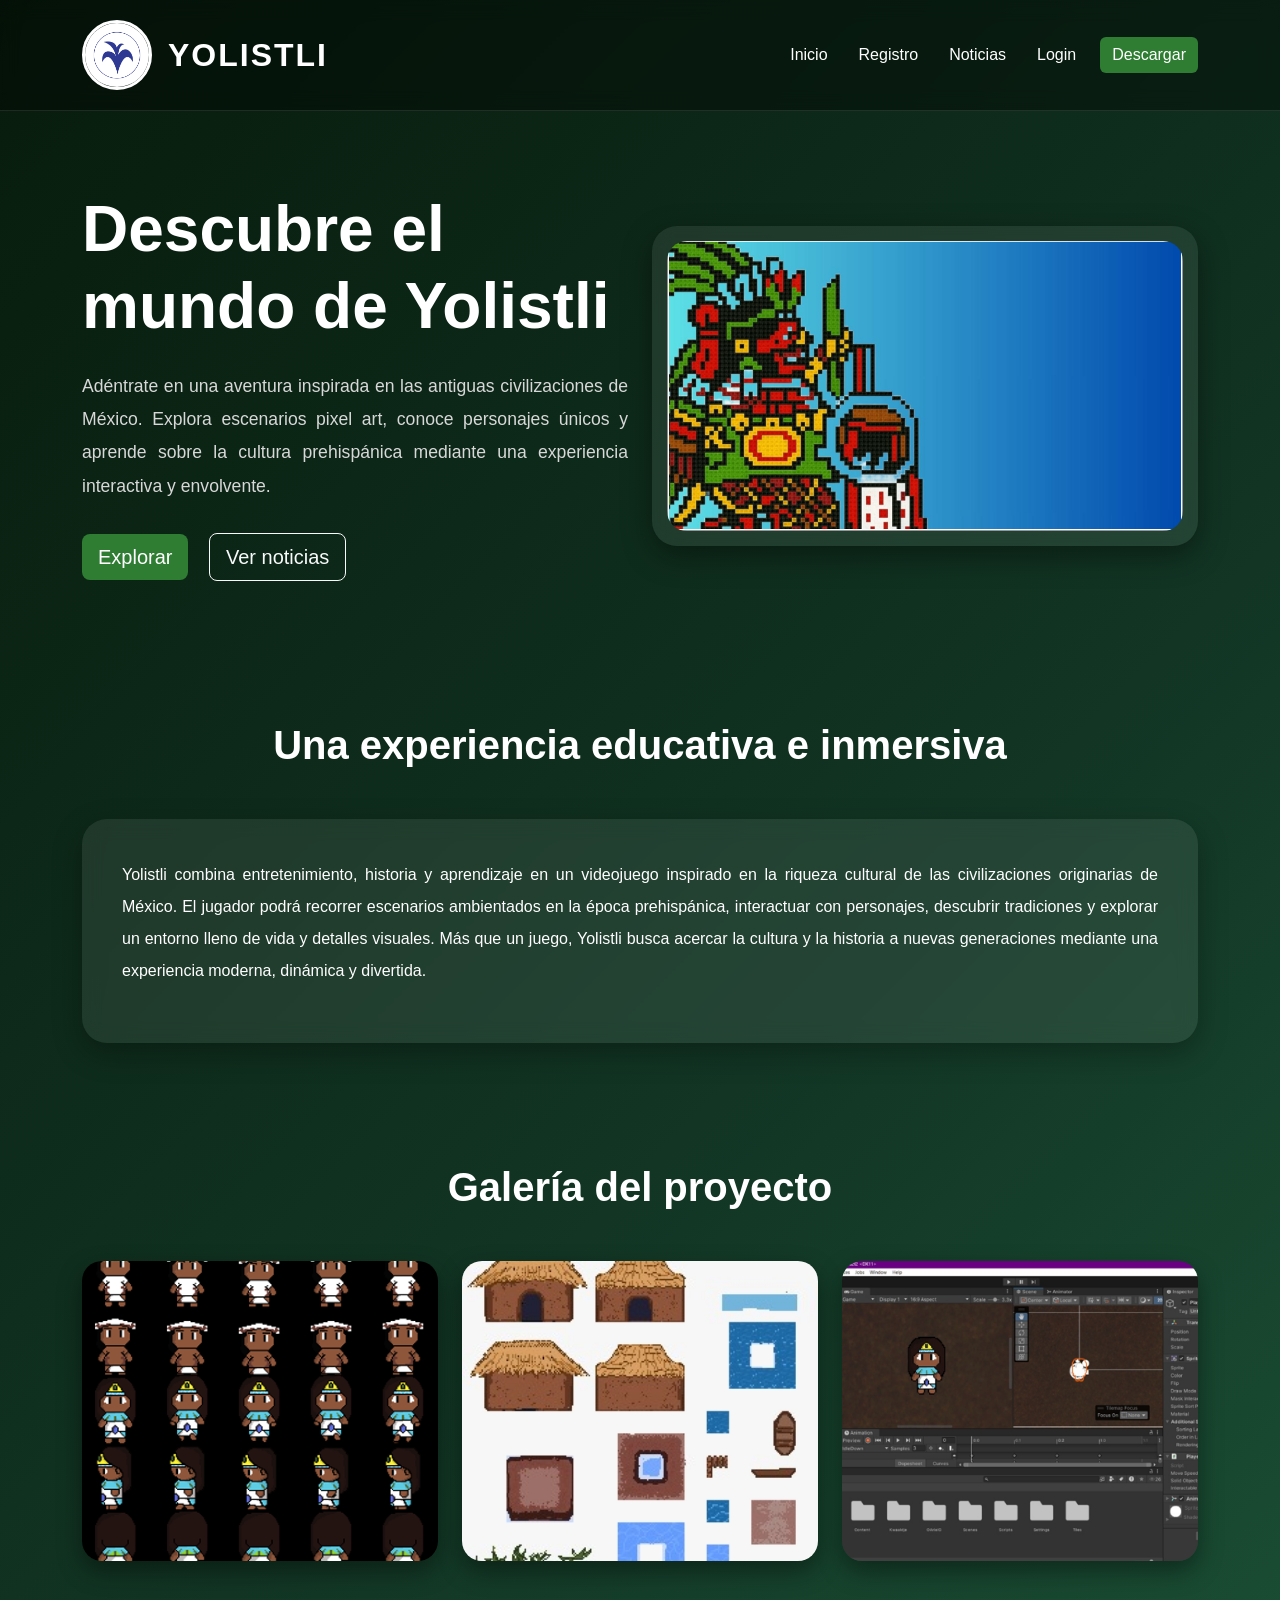
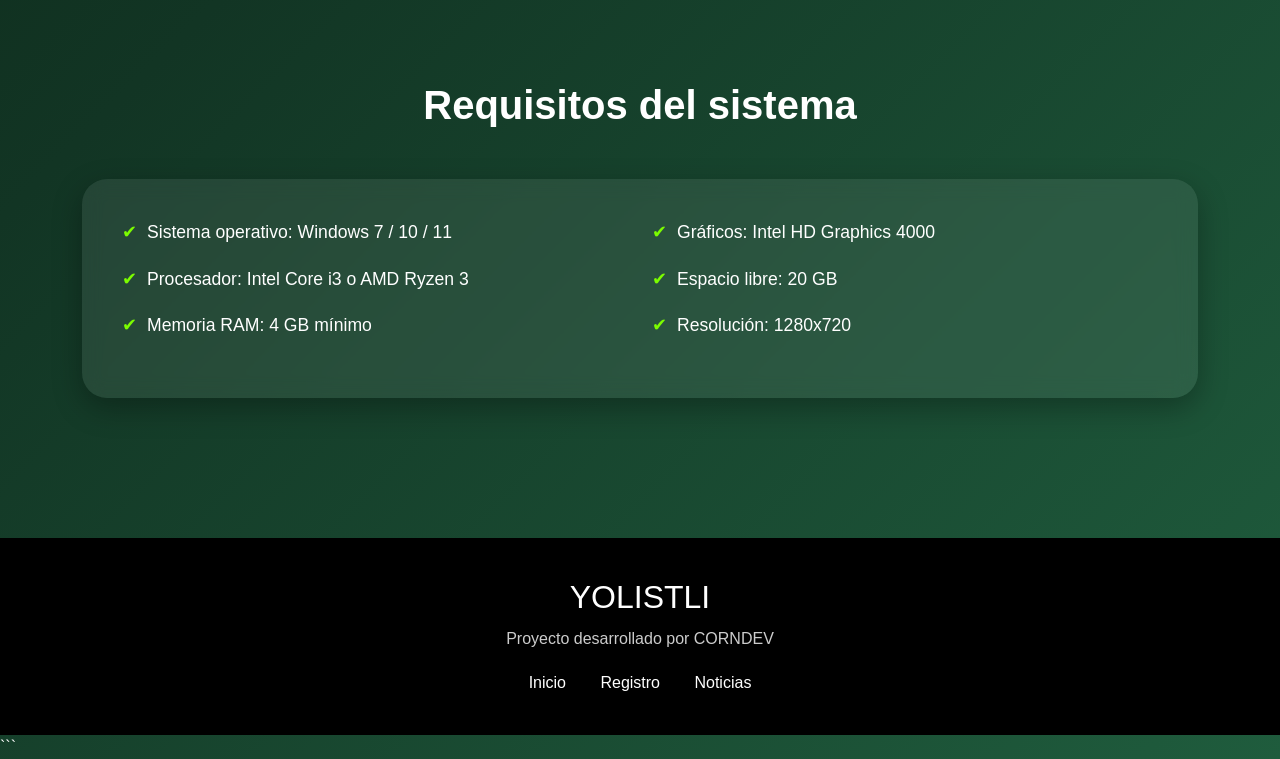
<file: public/index.html>
<!DOCTYPE html>
<html lang="es">
<head>
    <meta charset="UTF-8">
    <meta name="viewport" content="width=device-width, initial-scale=1.0">
    <title>Yolistli</title>

    <!-- Bootstrap -->
    <link href="https://cdn.jsdelivr.net/npm/bootstrap@5.3.3/dist/css/bootstrap.min.css" rel="stylesheet">

    <!-- CSS -->
    <link rel="stylesheet" href="estilos.css">
</head>
<body>

<!-- ================= NAVBAR ================= -->
<nav class="navbar navbar-expand-lg navbar-dark custom-navbar">
    <div class="container">

        <!-- Logo -->
        <a class="navbar-brand d-flex align-items-center" href="#">
            <img src="imagenes/logo.jpeg" alt="Logo" class="logo-img">
            <span class="ms-3 titulo-logo">YOLISTLI</span>
        </a>

        <!-- Botón responsive -->
        <button class="navbar-toggler" type="button" data-bs-toggle="collapse" data-bs-target="#menu">
            <span class="navbar-toggler-icon"></span>
        </button>

        <!-- Menú -->
        <div class="collapse navbar-collapse" id="menu">

            <ul class="navbar-nav ms-auto align-items-lg-center">

                <li class="nav-item">
                    <a class="nav-link active" href="index.html">Inicio</a>
                </li>

                <li class="nav-item">
                    <a class="nav-link" href="registro.html">Registro</a>
                </li>

                <li class="nav-item">
                    <a class="nav-link" href="noticias.html">Noticias</a>
                </li>

                <li class="nav-item">
                    <a class="nav-link" href="login.html">Login</a>
                </li>

                <li class="nav-item ms-lg-3">
                    <button class="btn btn-success descargar-btn">
                        Descargar
                    </button>
                </li>

            </ul>

        </div>

    </div>
</nav>

<!-- ================= HERO ================= -->
<section class="hero">

    <div class="container">

        <div class="row align-items-center">

            <!-- TEXTO -->
            <div class="col-lg-6">

                <h1 class="hero-title">
                    Descubre el mundo de Yolistli
                </h1>

                <p class="hero-text">
                    Adéntrate en una aventura inspirada en las antiguas civilizaciones de México.
                    Explora escenarios pixel art, conoce personajes únicos y aprende sobre la
                    cultura prehispánica mediante una experiencia interactiva y envolvente.
                </p>

                <div class="hero-buttons">
                    <button class="btn btn-success btn-lg me-3">
                        Explorar
                    </button>

                    <a href="noticias.html" class="btn btn-outline-light btn-lg">
                        Ver noticias
                    </a>
                </div>

            </div>

            <!-- IMAGEN -->
            <div class="col-lg-6 text-center mt-5 mt-lg-0">

                <div class="hero-image-container">
                    <img src="imagenes/Imagen_de_carga1.png"
                         alt="Imagen principal"
                         class="hero-image">
                </div>

            </div>

        </div>

    </div>

</section>

<!-- ================= INFORMACIÓN ================= -->
<section class="info-section">

    <div class="container">

        <div class="section-title">
            <h2>Una experiencia educativa e inmersiva</h2>
        </div>

        <div class="info-card">

            <p>
                Yolistli combina entretenimiento, historia y aprendizaje en un videojuego
                inspirado en la riqueza cultural de las civilizaciones originarias de México.

                El jugador podrá recorrer escenarios ambientados en la época prehispánica,
                interactuar con personajes, descubrir tradiciones y explorar un entorno lleno
                de vida y detalles visuales.

                Más que un juego, Yolistli busca acercar la cultura y la historia a nuevas
                generaciones mediante una experiencia moderna, dinámica y divertida.
            </p>

        </div>

    </div>

</section>

<!-- ================= GALERÍA ================= -->
<section class="galeria-section">

    <div class="container">

        <div class="section-title">
            <h2>Galería del proyecto</h2>
        </div>

        <div class="row g-4">

            <div class="col-md-4">
                <div class="custom-card">
                    <img src="imagenes/bocetos_de_personaje_principal.png" alt="">
                </div>
            </div>

            <div class="col-md-4">
                <div class="custom-card">
                    <img src="imagenes/Bocetos_casa.jpeg" alt="">
                </div>
            </div>

            <div class="col-md-4">
                <div class="custom-card">
                    <img src="imagenes/Desarrollo_del_personaje principal.png" alt="">
                </div>
            </div>

        </div>

    </div>

</section>

<!-- ================= REQUISITOS ================= -->
<section class="requisitos-section">

    <div class="container">

        <div class="section-title">
            <h2>Requisitos del sistema</h2>
        </div>

        <div class="requisitos-card">

            <div class="row">

                <div class="col-md-6">
                    <ul>
                        <li>Sistema operativo: Windows 7 / 10 / 11</li>
                        <li>Procesador: Intel Core i3 o AMD Ryzen 3</li>
                        <li>Memoria RAM: 4 GB mínimo</li>
                    </ul>
                </div>

                <div class="col-md-6">
                    <ul>
                        <li>Gráficos: Intel HD Graphics 4000</li>
                        <li>Espacio libre: 20 GB</li>
                        <li>Resolución: 1280x720</li>
                    </ul>
                </div>

            </div>

        </div>

    </div>

</section>

<!-- ================= FOOTER ================= -->
<footer class="footer">

    <div class="container text-center">

        <h4>YOLISTLI</h4>

        <p>
            Proyecto desarrollado por CORNDEV
        </p>

        <div class="footer-links">

            <a href="index.html">Inicio</a>
            <a href="registro.html">Registro</a>
            <a href="noticias.html">Noticias</a>

        </div>

    </div>

</footer>

<!-- Bootstrap -->
<script src="https://cdn.jsdelivr.net/npm/bootstrap@5.3.3/dist/js/bootstrap.bundle.min.js"></script>

<!-- JS -->
<script>

document.querySelector(".descargar-btn").addEventListener("click", function(){

    alert("La descarga estará disponible próximamente.");

});

</script>

</body>
</html>
```
</file>
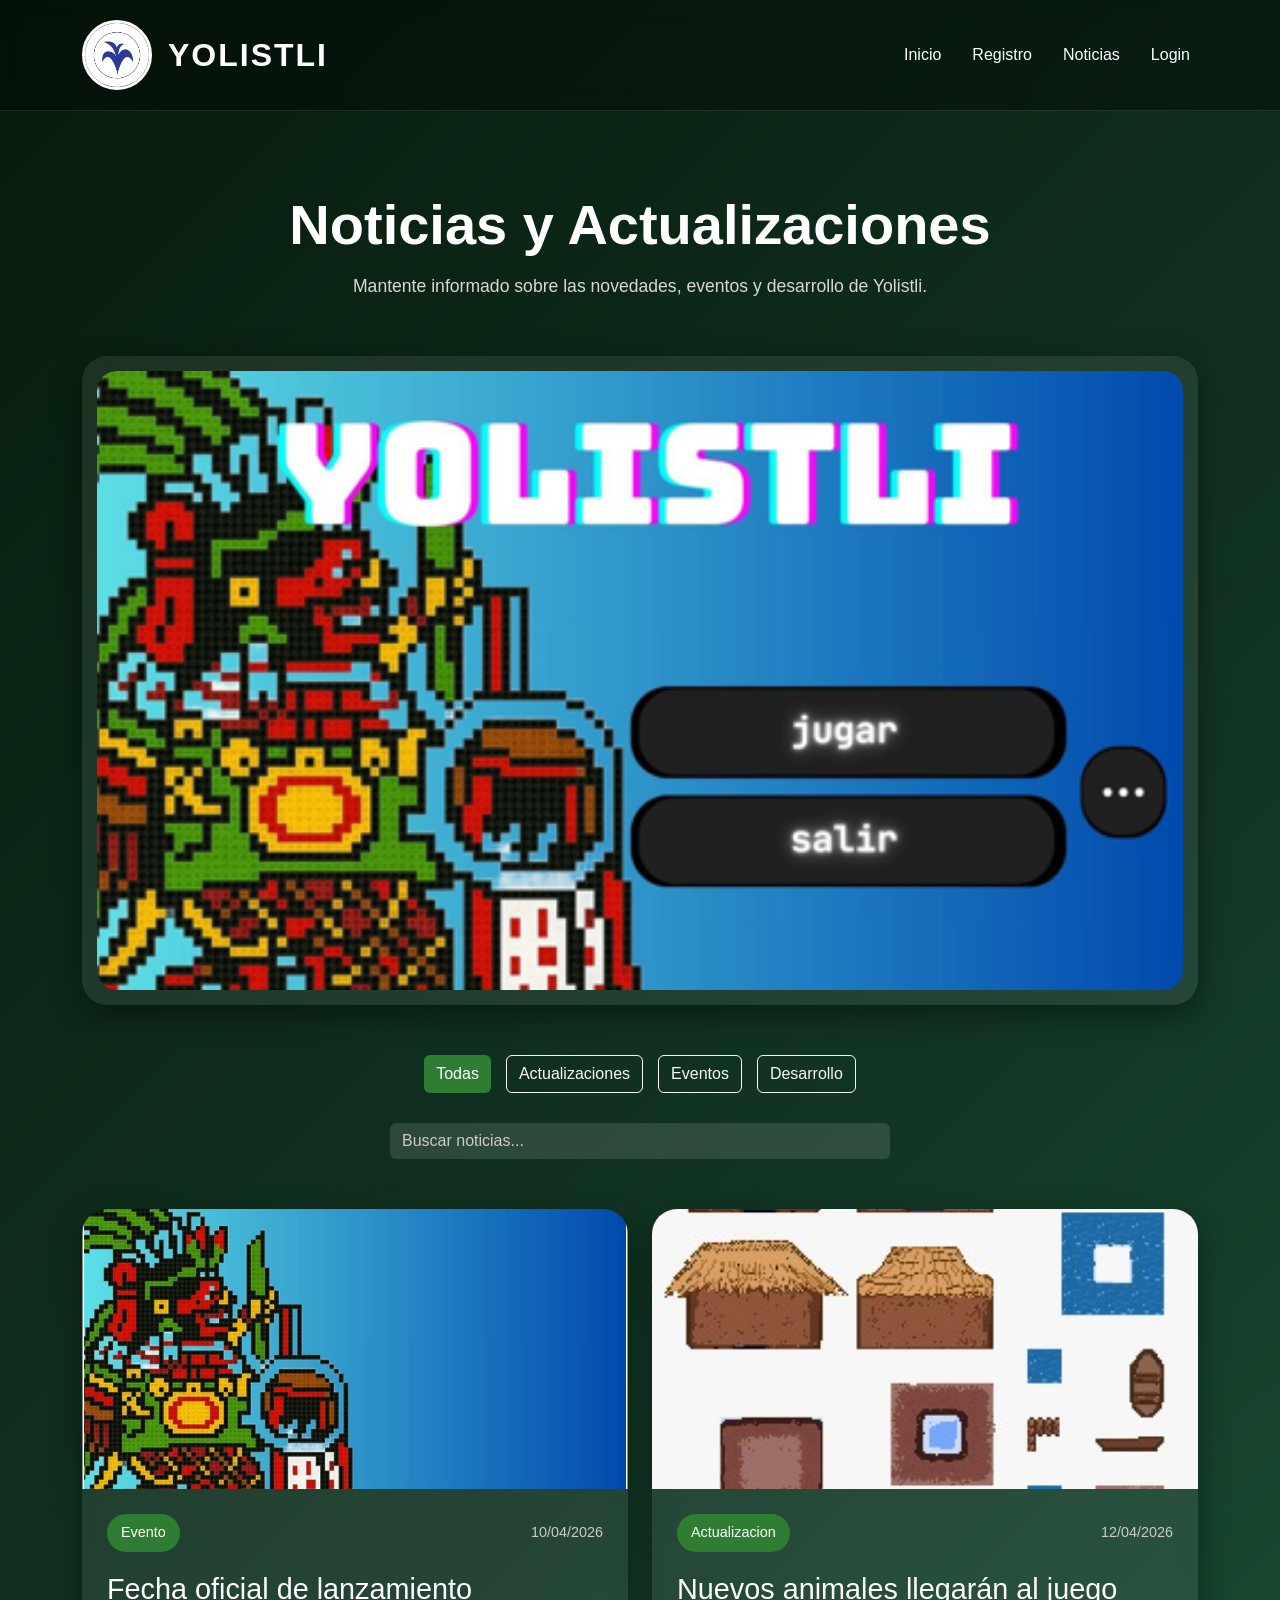
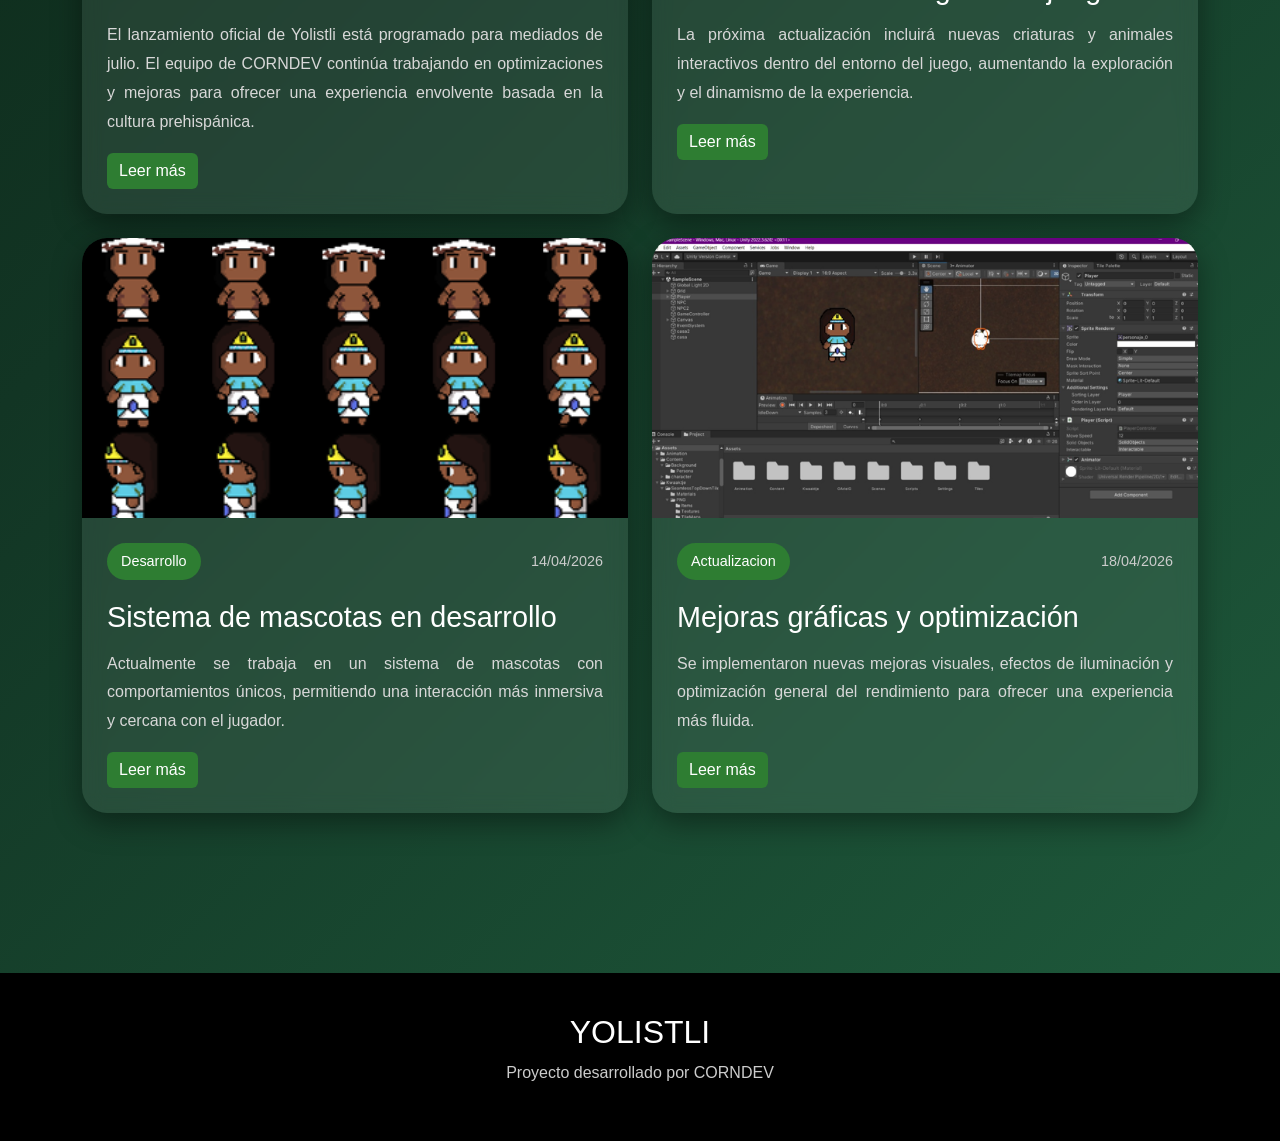
<file: public/noticias.html>
<!DOCTYPE html>
<html lang="es">
<head>
    <meta charset="UTF-8">
    <meta name="viewport" content="width=device-width, initial-scale=1.0">
    <title>Noticias - Yolistli</title>

    <!-- Bootstrap -->
    <link href="https://cdn.jsdelivr.net/npm/bootstrap@5.3.3/dist/css/bootstrap.min.css" rel="stylesheet">

    <!-- CSS -->
    <link rel="stylesheet" href="estilos.css">
</head>
<body>

<!-- ================= NAVBAR ================= -->

<nav class="navbar navbar-expand-lg navbar-dark custom-navbar">

    <div class="container">

        <a class="navbar-brand d-flex align-items-center" href="index.html">

            <img src="imagenes/logo.jpeg" class="logo-img">

            <span class="ms-3 titulo-logo">YOLISTLI</span>

        </a>

        <button class="navbar-toggler"
                type="button"
                data-bs-toggle="collapse"
                data-bs-target="#menu">

            <span class="navbar-toggler-icon"></span>

        </button>

        <div class="collapse navbar-collapse" id="menu">

            <ul class="navbar-nav ms-auto">

                <li class="nav-item">
                    <a class="nav-link" href="index.html">Inicio</a>
                </li>

                <li class="nav-item">
                    <a class="nav-link" href="registro.html">Registro</a>
                </li>

                <li class="nav-item">
                    <a class="nav-link active" href="noticias.html">Noticias</a>
                </li>

                <li class="nav-item">
                    <a class="nav-link" href="login.html">Login</a>
                </li>

            </ul>

        </div>

    </div>

</nav>

<!-- ================= HERO ================= -->

<section class="noticias-hero">

    <div class="container text-center">

        <h1 class="noticias-title">
            Noticias y Actualizaciones
        </h1>

        <p class="noticias-subtitle">
            Mantente informado sobre las novedades, eventos y desarrollo de Yolistli.
        </p>

    </div>

</section>

<!-- ================= IMAGEN ================= -->

<section class="imagen-noticias-section">

    <div class="container">

        <div class="imagen-noticias-card">

            <img src="imagenes/Menu_de_carga1.png"
                 alt="Noticias Yolistli"
                 class="imagen-noticias">

        </div>

    </div>

</section>

<!-- ================= FILTROS ================= -->

<section class="filtros-section">

    <div class="container">

        <div class="filtros-container">

            <button class="btn btn-success filtro-btn"
                    onclick="filtrarNoticias('todas')">

                Todas

            </button>

            <button class="btn btn-outline-light filtro-btn"
                    onclick="filtrarNoticias('actualizacion')">

                Actualizaciones

            </button>

            <button class="btn btn-outline-light filtro-btn"
                    onclick="filtrarNoticias('evento')">

                Eventos

            </button>

            <button class="btn btn-outline-light filtro-btn"
                    onclick="filtrarNoticias('desarrollo')">

                Desarrollo

            </button>

        </div>

    </div>

</section>

<!-- ================= BUSCADOR ================= -->

<section class="buscador-noticias-section">

    <div class="container">

        <input type="text"
               id="buscadorNoticias"
               class="form-control buscador-noticias"
               placeholder="Buscar noticias...">

    </div>

</section>

<!-- ================= NOTICIAS ================= -->

<section class="noticias-section">

    <div class="container">

        <div class="row g-4"
             id="contenedorNoticias">

        </div>

    </div>

</section>

<!-- ================= FOOTER ================= -->

<footer class="footer">

    <div class="container text-center">

        <h4>YOLISTLI</h4>

        <p>
            Proyecto desarrollado por CORNDEV
        </p>

    </div>

</footer>

<!-- Bootstrap -->
<script src="https://cdn.jsdelivr.net/npm/bootstrap@5.3.3/dist/js/bootstrap.bundle.min.js"></script>

<!-- ================= JAVASCRIPT ================= -->

<script>

// ================= ARRAY DE OBJETOS =================

const noticias = [

    {

        titulo:
        "Fecha oficial de lanzamiento",

        fecha:
        "10/04/2026",

        categoria:
        "evento",

        descripcion:
        "El lanzamiento oficial de Yolistli está programado para mediados de julio. El equipo de CORNDEV continúa trabajando en optimizaciones y mejoras para ofrecer una experiencia envolvente basada en la cultura prehispánica.",

        imagen:
        "imagenes/Imagen_de_carga1.png"

    },

    {

        titulo:
        "Nuevos animales llegarán al juego",

        fecha:
        "12/04/2026",

        categoria:
        "actualizacion",

        descripcion:
        "La próxima actualización incluirá nuevas criaturas y animales interactivos dentro del entorno del juego, aumentando la exploración y el dinamismo de la experiencia.",

        imagen:
        "imagenes/Bocetos_casa.jpeg"

    },

    {

        titulo:
        "Sistema de mascotas en desarrollo",

        fecha:
        "14/04/2026",

        categoria:
        "desarrollo",

        descripcion:
        "Actualmente se trabaja en un sistema de mascotas con comportamientos únicos, permitiendo una interacción más inmersiva y cercana con el jugador.",

        imagen:
        "imagenes/bocetos_de_personaje_principal.png"

    },

    {

        titulo:
        "Mejoras gráficas y optimización",

        fecha:
        "18/04/2026",

        categoria:
        "actualizacion",

        descripcion:
        "Se implementaron nuevas mejoras visuales, efectos de iluminación y optimización general del rendimiento para ofrecer una experiencia más fluida.",

        imagen:
        "imagenes/Desarrollo_del_personaje principal.png"

    }

];

// ================= CONTENEDOR =================

const contenedor =
document.getElementById("contenedorNoticias");

const buscador =
document.getElementById("buscadorNoticias");

// ================= MOSTRAR NOTICIAS =================

function mostrarNoticias(listaNoticias){

    contenedor.innerHTML = "";

    listaNoticias.forEach((noticia)=>{

        contenedor.innerHTML += `

        <div class="col-lg-6">

            <div class="noticia-card">

                <img src="${noticia.imagen}"
                     class="noticia-img">

                <div class="noticia-content">

                    <div class="noticia-top">

                        <span class="categoria-badge">
                            ${noticia.categoria}
                        </span>

                        <span class="fecha-noticia">
                            ${noticia.fecha}
                        </span>

                    </div>

                    <h3>
                        ${noticia.titulo}
                    </h3>

                    <p>
                        ${noticia.descripcion}
                    </p>

                    <button class="btn btn-success">

                        Leer más

                    </button>

                </div>

            </div>

        </div>

        `;

    });

}

// ================= FILTROS =================

function filtrarNoticias(categoria){

    if(categoria === "todas"){

        mostrarNoticias(noticias);

    }else{

        const filtradas = noticias.filter(noticia =>

            noticia.categoria === categoria

        );

        mostrarNoticias(filtradas);

    }

}

// ================= BUSCADOR =================

buscador.addEventListener("input", ()=>{

    const texto =
    buscador.value.toLowerCase();

    const resultados =
    noticias.filter(noticia =>

        noticia.titulo.toLowerCase().includes(texto)
        ||
        noticia.descripcion.toLowerCase().includes(texto)

    );

    mostrarNoticias(resultados);

});

// ================= INICIO =================

mostrarNoticias(noticias);

</script>

</body>
</html>
</file>
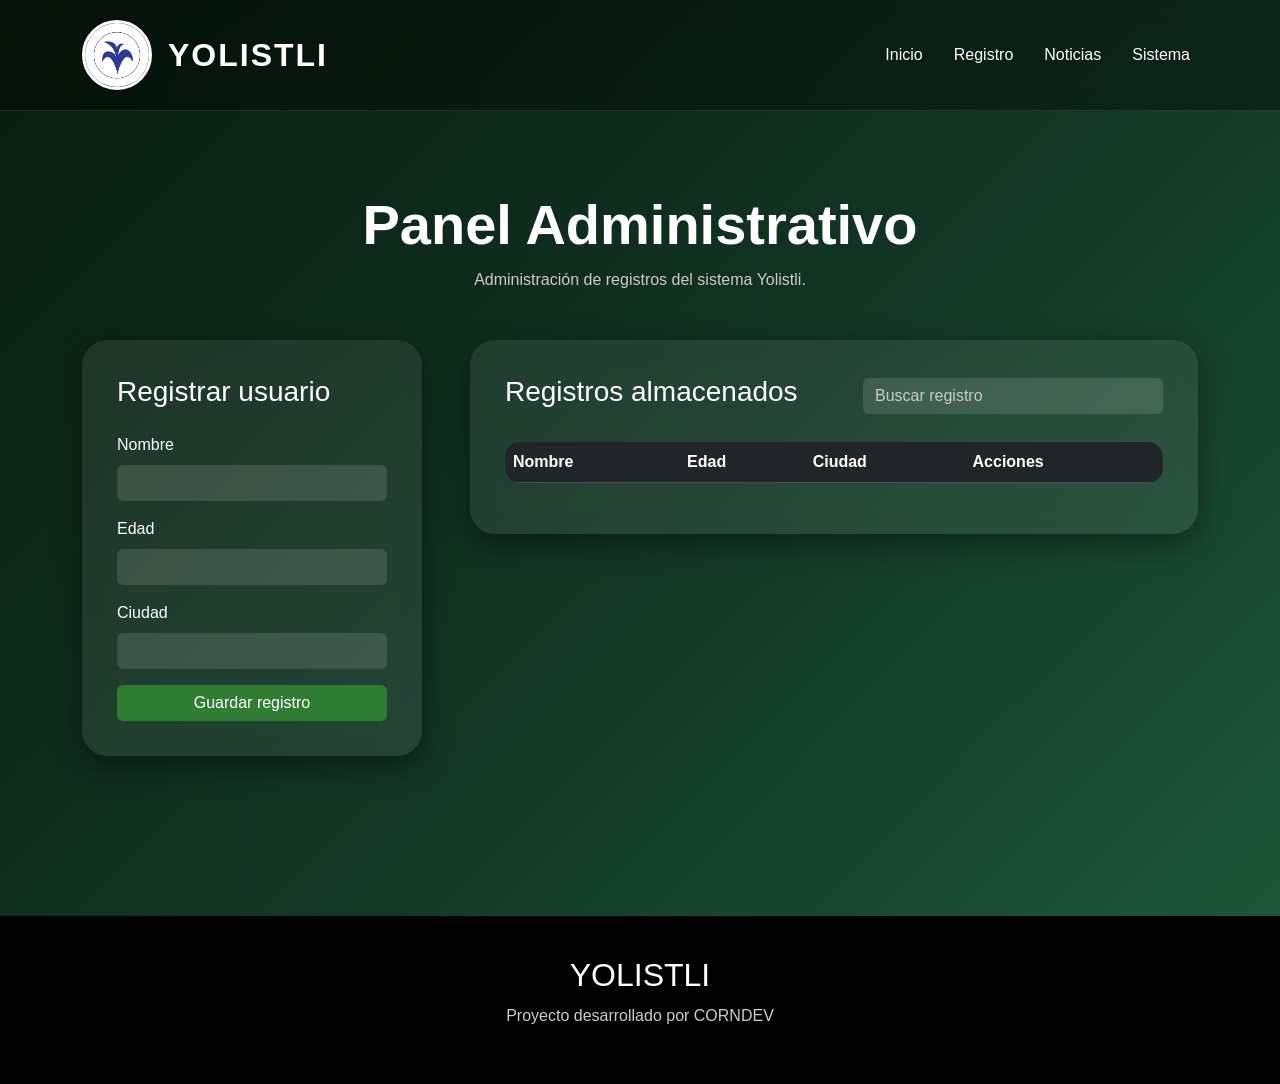
<file: public/sistema.html>
<!DOCTYPE html>
<html lang="es">
<head>
    <meta charset="UTF-8">
    <meta name="viewport" content="width=device-width, initial-scale=1.0">
    <title>Sistema - Yolistli</title>

    <!-- Bootstrap -->
    <link href="https://cdn.jsdelivr.net/npm/bootstrap@5.3.3/dist/css/bootstrap.min.css" rel="stylesheet">

    <!-- CSS -->
    <link rel="stylesheet" href="estilos.css">
</head>
<body>

<!-- ================= NAVBAR ================= -->

<nav class="navbar navbar-expand-lg navbar-dark custom-navbar">

    <div class="container">

        <a class="navbar-brand d-flex align-items-center" href="index.html">

            <img src="imagenes/logo.jpeg" class="logo-img">

            <span class="ms-3 titulo-logo">YOLISTLI</span>

        </a>

        <button class="navbar-toggler"
                type="button"
                data-bs-toggle="collapse"
                data-bs-target="#menu">

            <span class="navbar-toggler-icon"></span>

        </button>

        <div class="collapse navbar-collapse" id="menu">

            <ul class="navbar-nav ms-auto">

                <li class="nav-item">
                    <a class="nav-link" href="index.html">Inicio</a>
                </li>

                <li class="nav-item">
                    <a class="nav-link" href="registro.html">Registro</a>
                </li>

                <li class="nav-item">
                    <a class="nav-link" href="noticias.html">Noticias</a>
                </li>

                <li class="nav-item">
                    <a class="nav-link active" href="sistema.html">Sistema</a>
                </li>

            </ul>

        </div>

    </div>

</nav>

<!-- ================= HERO ================= -->

<section class="sistema-section">

    <div class="container">

        <div class="text-center mb-5">

            <h1 class="sistema-title">
                Panel Administrativo
            </h1>

            <p class="sistema-subtitle">
                Administración de registros del sistema Yolistli.
            </p>

        </div>

        <div class="row g-5">

            <!-- ================= FORM ================= -->

            <div class="col-lg-4">

                <div class="sistema-card">

                    <h3 class="mb-4">
                        Registrar usuario
                    </h3>

                    <form id="sistemaForm">

                        <div class="mb-3">

                            <label class="form-label">
                                Nombre
                            </label>

                            <input type="text"
                                   class="form-control"
                                   id="nombreSistema">

                        </div>

                        <div class="mb-3">

                            <label class="form-label">
                                Edad
                            </label>

                            <input type="number"
                                   class="form-control"
                                   id="edadSistema">

                        </div>

                        <div class="mb-3">

                            <label class="form-label">
                                Ciudad
                            </label>

                            <input type="text"
                                   class="form-control"
                                   id="ciudadSistema">

                        </div>

                        <div class="d-grid">

                            <button class="btn btn-success">

                                Guardar registro

                            </button>

                        </div>

                    </form>

                </div>

            </div>

            <!-- ================= TABLA ================= -->

            <div class="col-lg-8">

                <div class="sistema-card">

                    <div class="tabla-header">

                        <h3>
                            Registros almacenados
                        </h3>

                        <input type="text"
                               class="form-control buscador"
                               id="buscarSistema"
                               placeholder="Buscar registro">

                    </div>

                    <div class="table-responsive">

                        <table class="table table-dark table-hover">

                            <thead>

                                <tr>

                                    <th>Nombre</th>
                                    <th>Edad</th>
                                    <th>Ciudad</th>
                                    <th>Acciones</th>

                                </tr>

                            </thead>

                            <tbody id="tablaSistema">

                            </tbody>

                        </table>

                    </div>

                </div>

            </div>

        </div>

    </div>

</section>

<!-- ================= FOOTER ================= -->

<footer class="footer">

    <div class="container text-center">

        <h4>YOLISTLI</h4>

        <p>
            Proyecto desarrollado por CORNDEV
        </p>

    </div>

</footer>

<!-- Bootstrap -->
<script src="https://cdn.jsdelivr.net/npm/bootstrap@5.3.3/dist/js/bootstrap.bundle.min.js"></script>

<!-- ================= JAVASCRIPT ================= -->

<script>

let registros =
JSON.parse(localStorage.getItem("registros"))
|| [];

// ELEMENTOS

const sistemaForm =
document.getElementById("sistemaForm");

const tablaSistema =
document.getElementById("tablaSistema");

const buscarSistema =
document.getElementById("buscarSistema");

// ================= FORMULARIO =================

sistemaForm.addEventListener("submit", (e)=>{

    e.preventDefault();

    const nombre =
    document.getElementById("nombreSistema").value;

    const edad =
    document.getElementById("edadSistema").value;

    const ciudad =
    document.getElementById("ciudadSistema").value;

    if(
        nombre === ""
        ||
        edad === ""
        ||
        ciudad === ""
    ){

        alert("Completa todos los campos");

        return;

    }

    // OBJETO

    const usuario = {

        nombre,
        edad,
        ciudad

    };

    // PUSH

    registros.push(usuario);

    // GUARDAR

    localStorage.setItem(
        "registros",
        JSON.stringify(registros)
    );

    // ACTUALIZAR

    mostrarRegistros();

    // RESET

    sistemaForm.reset();

});

// ================= MOSTRAR =================

function mostrarRegistros(){

    tablaSistema.innerHTML = "";

    registros.forEach((registro, index)=>{

        tablaSistema.innerHTML += `

        <tr>

            <td>${registro.nombre}</td>

            <td>${registro.edad}</td>

            <td>${registro.ciudad}</td>

            <td>

                <button class="btn btn-danger btn-sm"
                        onclick="eliminarRegistro(${index})">

                    Eliminar

                </button>

            </td>

        </tr>

        `;

    });

}

// ================= ELIMINAR =================

function eliminarRegistro(index){

    registros.splice(index,1);

    localStorage.setItem(
        "registros",
        JSON.stringify(registros)
    );

    mostrarRegistros();

}

// ================= BUSCADOR =================

buscarSistema.addEventListener("input", ()=>{

    const texto =
    buscarSistema.value.toLowerCase();

    const filas =
    tablaSistema.querySelectorAll("tr");

    filas.forEach(fila => {

        const contenido =
        fila.textContent.toLowerCase();

        fila.style.display =
        contenido.includes(texto)
        ? ""
        : "none";

    });

});

// ================= INICIO =================

mostrarRegistros();

</script>

</body>
</html>
</file>
<file: public/estilos.css>
/* ================= RESET ================= */

*{
    margin:0;
    padding:0;
    box-sizing:border-box;
}

/* ================= BODY ================= */

body{
    font-family: Arial, sans-serif;
    background:
    linear-gradient(
    135deg,
    #071b0c,
    #123524,
    #1f5c3d
    );

    color:white;
    overflow-x:hidden;
}

/* ================= NAVBAR ================= */

.custom-navbar{
    background: rgba(0,0,0,0.35);
    backdrop-filter: blur(10px);
    padding:15px 0;
    border-bottom:1px solid rgba(255,255,255,0.1);
}

.logo-img{
    width:70px;
    height:70px;
    object-fit:cover;
    border-radius:50%;
    border:3px solid #fff;
}

.titulo-logo{
    font-size:2rem;
    font-weight:bold;
    letter-spacing:2px;
}

.nav-link{
    color:white !important;
    margin-left:15px;
    transition:0.3s;
}

.nav-link:hover{
    color:#7CFC00 !important;
}

/* ================= HERO ================= */

.hero{
    padding:80px 0;
}

.hero-title{
    font-size:4rem;
    font-weight:bold;
    margin-bottom:25px;
}

.hero-text{
    font-size:1.1rem;
    line-height:1.9;
    text-align:justify;
    color:#d8d8d8;
}

.hero-buttons{
    margin-top:30px;
}

.hero-image-container{
    background: rgba(255,255,255,0.08);
    border-radius:25px;
    overflow:hidden;
    padding:15px;
    backdrop-filter: blur(10px);

    box-shadow:
    0 10px 30px rgba(0,0,0,0.4);
}

.hero-image{
    width:100%;
    border-radius:20px;
}

/* ================= SECCIONES ================= */

.section-title{
    text-align:center;
    margin-bottom:50px;
}

.section-title h2{
    font-size:2.5rem;
    font-weight:bold;
}

/* ================= INFO ================= */

.info-section{
    padding:60px 0;
}

.info-card{
    background: rgba(255,255,255,0.08);
    padding:40px;
    border-radius:25px;

    backdrop-filter: blur(10px);

    line-height:2;
    text-align:justify;

    box-shadow:
    0 10px 30px rgba(0,0,0,0.3);
}

/* ================= GALERÍA ================= */

.galeria-section{
    padding:60px 0;
}

.custom-card{
    overflow:hidden;
    border-radius:20px;

    transition:0.4s;

    box-shadow:
    0 10px 25px rgba(0,0,0,0.4);
}

.custom-card img{
    width:100%;
    height:300px;
    object-fit:cover;

    transition:0.4s;
}

.custom-card:hover{
    transform:translateY(-10px);
}

.custom-card:hover img{
    transform:scale(1.05);
}

/* ================= REQUISITOS ================= */

.requisitos-section{
    padding:60px 0;
}

.requisitos-card{
    background: rgba(255,255,255,0.08);
    padding:40px;
    border-radius:25px;

    backdrop-filter: blur(10px);

    box-shadow:
    0 10px 30px rgba(0,0,0,0.3);
}

.requisitos-card ul{
    list-style:none;
    padding:0;
}

.requisitos-card li{
    margin-bottom:20px;
    font-size:1.1rem;
    position:relative;
    padding-left:25px;
}

.requisitos-card li::before{
    content:"✔";
    position:absolute;
    left:0;
    color:#7CFC00;
}

/* ================= BOTONES ================= */

.btn-success{
    background:#2e7d32;
    border:none;
    transition:0.3s;
}

.btn-success:hover{
    background:#1b5e20;
    transform:scale(1.05);
}

.btn-outline-light:hover{
    transform:scale(1.05);
}

/* ================= FOOTER ================= */

.footer{
    margin-top:80px;
    background:#000;
    padding:40px 0;
}

.footer h4{
    font-size:2rem;
    margin-bottom:10px;
}

.footer p{
    color:#ccc;
}

.footer-links{
    margin-top:20px;
}

.footer-links a{
    color:white;
    text-decoration:none;
    margin:0 15px;
    transition:0.3s;
}

.footer-links a:hover{
    color:#7CFC00;
}

/* ================= RESPONSIVE ================= */

@media(max-width:992px){

    .hero-title{
        font-size:3rem;
        text-align:center;
    }

    .hero-text{
        text-align:center;
    }

    .hero-buttons{
        text-align:center;
    }

}

@media(max-width:768px){

    .titulo-logo{
        font-size:1.5rem;
    }

    .hero-title{
        font-size:2.3rem;
    }

    .section-title h2{
        font-size:2rem;
    }

    .info-card,
    .requisitos-card{
        padding:25px;
    }

}


/* ================= REGISTRO ================= */

.registro-hero{
    padding:80px 0;
}

.registro-title{
    font-size:3.5rem;
    font-weight:bold;
}

.registro-subtitle{
    color:#d8d8d8;
    margin-top:15px;
    font-size:1.1rem;
}

.registro-card{
    background: rgba(255,255,255,0.08);

    padding:35px;

    border-radius:25px;

    backdrop-filter: blur(10px);

    box-shadow:
    0 10px 30px rgba(0,0,0,0.4);
}

.registro-image-card{
    background: rgba(255,255,255,0.08);

    padding:15px;

    border-radius:25px;

    backdrop-filter: blur(10px);

    box-shadow:
    0 10px 30px rgba(0,0,0,0.4);
}

.registro-image{
    width:100%;
    border-radius:20px;
}

/* INPUTS */

.form-control,
.form-select{
    background: rgba(255,255,255,0.12);
    border:none;
    color:white;
}

.form-control:focus,
.form-select:focus{
    background: rgba(255,255,255,0.18);
    color:white;

    box-shadow:none;

    border:1px solid #7CFC00;
}

.form-control::placeholder{
    color:#ccc;
}

/* CONTADOR */

.contador-container{
    margin-top:10px;
    color:#ccc;
    text-align:right;
}

/* ================= ESTADÍSTICAS ================= */

.estadisticas-section{
    padding:20px 0 60px 0;
}

.estadistica-card{
    background: rgba(255,255,255,0.08);

    padding:35px;

    border-radius:25px;

    text-align:center;

    backdrop-filter: blur(10px);

    box-shadow:
    0 10px 30px rgba(0,0,0,0.4);

    transition:0.4s;
}

.estadistica-card:hover{
    transform:translateY(-10px);
}

.estadistica-card h2{
    font-size:3rem;
    color:#7CFC00;
}

/* ================= TABLA ================= */

.tabla-section{
    padding-bottom:80px;
}

.tabla-card{
    background: rgba(255,255,255,0.08);

    padding:35px;

    border-radius:25px;

    backdrop-filter: blur(10px);

    box-shadow:
    0 10px 30px rgba(0,0,0,0.4);
}

.tabla-header{
    display:flex;
    justify-content:space-between;
    align-items:center;

    margin-bottom:25px;

    gap:20px;
}

.buscador{
    max-width:300px;
}

.table{
    border-radius:15px;
    overflow:hidden;
}

/* RESPONSIVE */

@media(max-width:768px){

    .registro-title{
        font-size:2.5rem;
    }

    .tabla-header{
        flex-direction:column;
        align-items:stretch;
    }

    .buscador{
        max-width:100%;
    }

}


/* ================= NOTICIAS ================= */

.noticias-hero{
    padding:80px 0 40px 0;
}

.noticias-title{
    font-size:3.5rem;
    font-weight:bold;
}

.noticias-subtitle{
    color:#d8d8d8;
    margin-top:15px;
    font-size:1.1rem;
}

/* IMAGEN */

.imagen-noticias-section{
    padding-bottom:50px;
}

.imagen-noticias-card{
    background: rgba(255,255,255,0.08);

    padding:15px;

    border-radius:25px;

    backdrop-filter: blur(10px);

    box-shadow:
    0 10px 30px rgba(0,0,0,0.4);
}

.imagen-noticias{
    width:100%;
    border-radius:20px;
}

/* FILTROS */

.filtros-section{
    padding-bottom:30px;
}

.filtros-container{
    display:flex;
    justify-content:center;
    gap:15px;
    flex-wrap:wrap;
}

/* BUSCADOR */

.buscador-noticias-section{
    padding-bottom:50px;
}

.buscador-noticias{
    max-width:500px;
    margin:auto;
}

/* TARJETAS */

.noticias-section{
    padding-bottom:80px;
}

.noticia-card{
    background: rgba(255,255,255,0.08);

    border-radius:25px;

    overflow:hidden;

    backdrop-filter: blur(10px);

    box-shadow:
    0 10px 30px rgba(0,0,0,0.4);

    transition:0.4s;

    height:100%;
}

.noticia-card:hover{
    transform:translateY(-10px);
}

.noticia-img{
    width:100%;
    height:280px;
    object-fit:cover;
}

.noticia-content{
    padding:25px;
}

.noticia-top{
    display:flex;
    justify-content:space-between;
    align-items:center;

    margin-bottom:20px;

    gap:10px;
}

.categoria-badge{
    background:#2e7d32;

    padding:8px 14px;

    border-radius:30px;

    font-size:0.9rem;

    text-transform:capitalize;
}

.fecha-noticia{
    color:#ccc;
    font-size:0.9rem;
}

.noticia-content h3{
    margin-bottom:15px;
    font-size:1.8rem;
}

.noticia-content p{
    color:#d8d8d8;
    line-height:1.8;
    text-align:justify;
}

/* RESPONSIVE */

@media(max-width:768px){

    .noticias-title{
        font-size:2.5rem;
    }

    .noticia-top{
        flex-direction:column;
        align-items:flex-start;
    }

}

/* ================= LOGIN ================= */

.login-section{
    padding:100px 0;
}

.login-card{
    background: rgba(255,255,255,0.08);

    padding:40px;

    border-radius:25px;

    backdrop-filter: blur(10px);

    box-shadow:
    0 10px 30px rgba(0,0,0,0.4);
}

.login-logo{
    width:120px;
    height:120px;

    border-radius:50%;

    object-fit:cover;

    margin-bottom:20px;

    border:4px solid white;
}

.login-title{
    font-size:2.8rem;
    font-weight:bold;
}

.login-subtitle{
    color:#ccc;
}

.password-container{
    position:relative;
}

.mostrar-password{
    position:absolute;

    top:50%;
    right:15px;

    transform:translateY(-50%);

    background:none;
    border:none;

    color:white;

    cursor:pointer;
}

/* ================= SISTEMA ================= */

.sistema-section{
    padding:80px 0;
}

.sistema-title{
    font-size:3.5rem;
    font-weight:bold;
}

.sistema-subtitle{
    color:#ccc;
    margin-top:10px;
}

.sistema-card{
    background: rgba(255,255,255,0.08);

    padding:35px;

    border-radius:25px;

    backdrop-filter: blur(10px);

    box-shadow:
    0 10px 30px rgba(0,0,0,0.4);
}

/* RESPONSIVE */

@media(max-width:768px){

    .login-title{
        font-size:2.2rem;
    }

    .sistema-title{
        font-size:2.5rem;
    }

}
</file>
